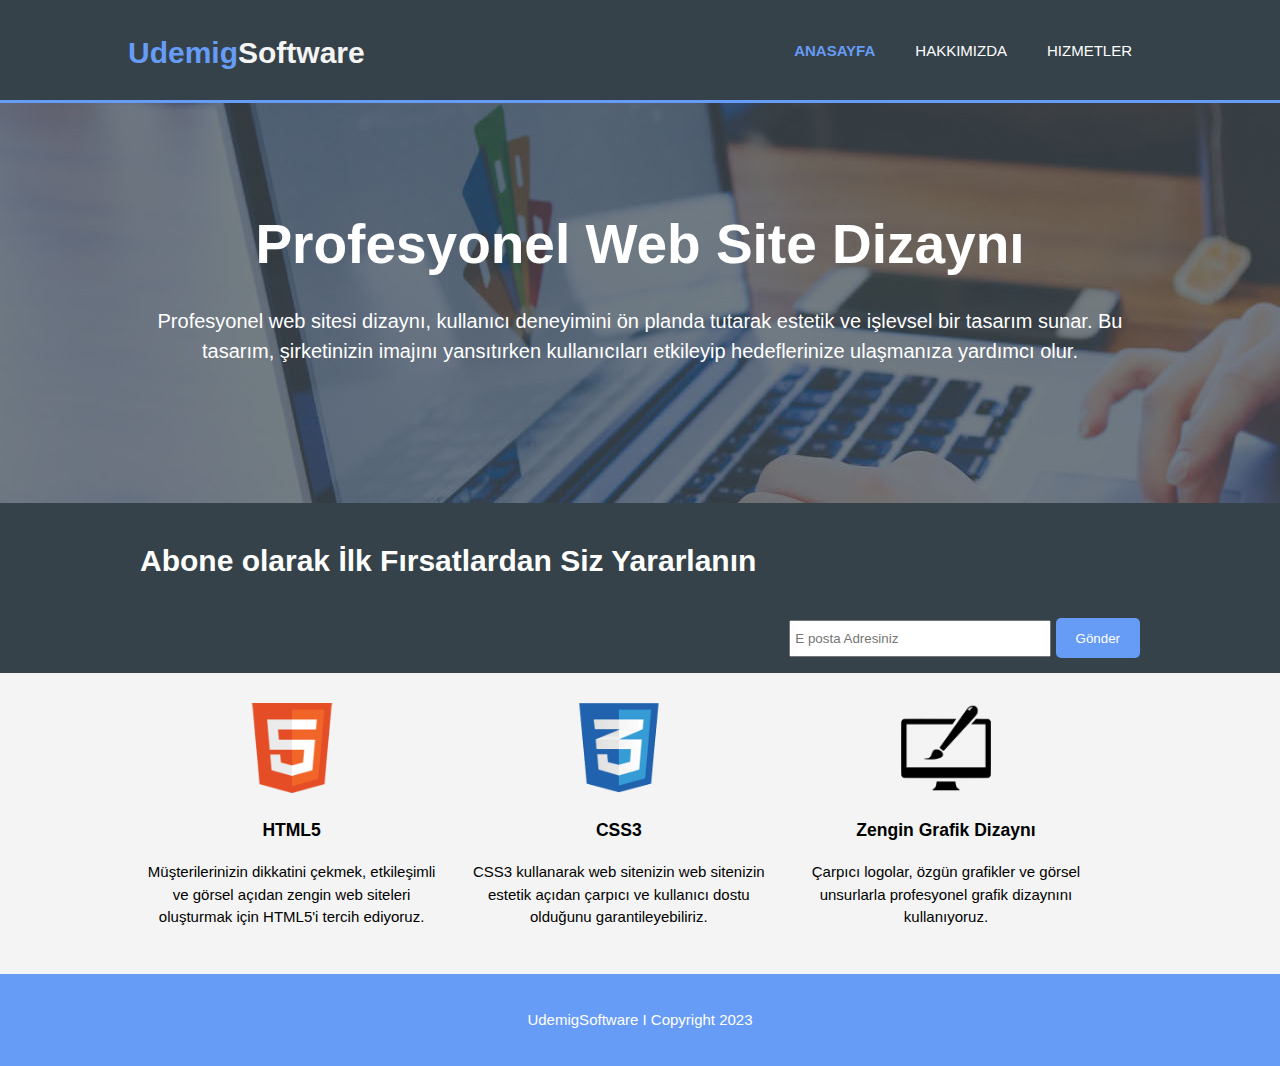
<file: index.html>
<!DOCTYPE html>
<html lang="en">
  <head>
    <meta charset="UTF-8" />
    <meta name="viewport" content="width=device-width, initial-scale=1.0" />
    <title>Udemig Software</title>
    <link rel="shortcut icon" href="/img/udemig.png" type="image/x-icon" />
    <link rel="stylesheet" href="style.css" />
  </head>
  <body>
    <header>
      <div class="container">
        <div id="branding">
          <h1><span class="highlight">Udemig</span>Software</h1>
        </div>
        <nav>
          <ul>
            <li class="current"><a href="index.html">Anasayfa</a></li>
            <li><a href="about.html">Hakkımızda</a></li>
            <li><a href="services.html">Hizmetler</a></li>
          </ul>
        </nav>
      </div>
    </header>

    <section id="showcase">
      <div class="container">
        <h1>Profesyonel Web Site Dizaynı</h1>
        <p>
          Profesyonel web sitesi dizaynı, kullanıcı deneyimini ön planda tutarak
          estetik ve işlevsel bir tasarım sunar. Bu tasarım, şirketinizin
          imajını yansıtırken kullanıcıları etkileyip hedeflerinize ulaşmanıza
          yardımcı olur.
        </p>
      </div>
    </section>

    <section id="newsletter">
      <div class="container">
        <h1>Abone olarak İlk Fırsatlardan Siz Yararlanın</h1>
        <form action="">
          <input type="email" placeholder="E posta Adresiniz" required />
          <button type="submit" class="button_1">Gönder</button>
        </form>
      </div>
    </section>

    <section id="boxes">
      <div class="container">
        <div class="box">
          <img src="/img/html.png" alt="" />
          <h3>HTML5</h3>
          <p>
            Müşterilerinizin dikkatini çekmek, etkileşimli ve görsel açıdan
            zengin web siteleri oluşturmak için HTML5'i tercih ediyoruz.
          </p>
        </div>
        <div class="box">
          <img src="/img/css.png" alt="" />
          <h3>CSS3</h3>
          <p>
            CSS3 kullanarak web sitenizin web sitenizin estetik açıdan çarpıcı
            ve kullanıcı dostu olduğunu garantileyebiliriz.
          </p>
        </div>
        <div class="box">
          <img src="/img/brush.png" alt="" />
          <h3>Zengin Grafik Dizaynı</h3>
          <p>
            Çarpıcı logolar, özgün grafikler ve görsel unsurlarla profesyonel
            grafik dizaynını kullanıyoruz.
          </p>
        </div>
      </div>
    </section>

    <footer>
      <p>UdemigSoftware I Copyright 2023</p>
    </footer>
  </body>
</html>
</file>
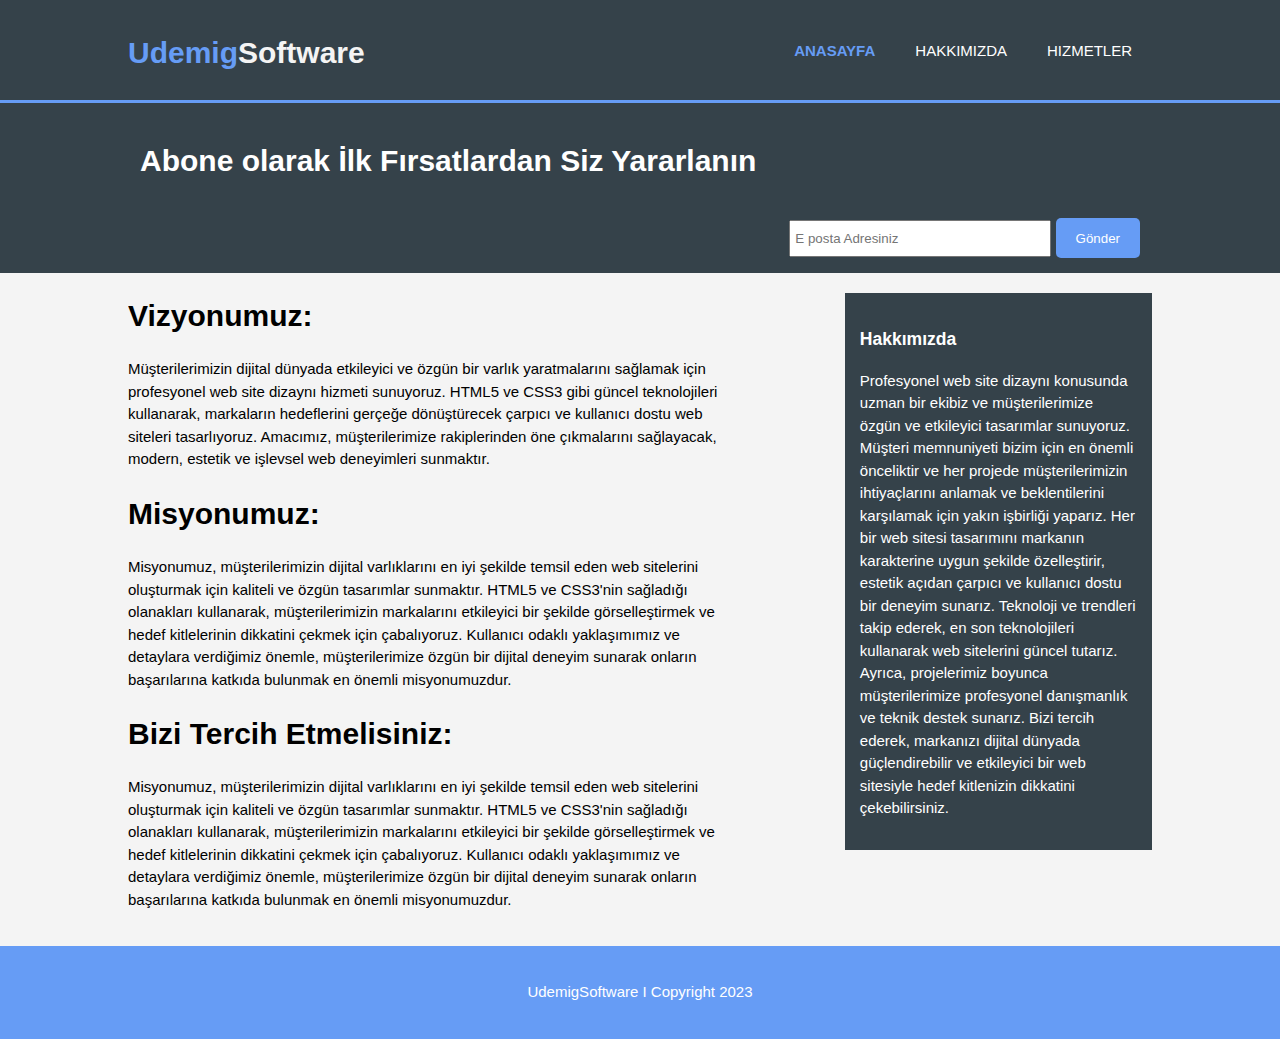
<file: about.html>
<!DOCTYPE html>
<html lang="en">
  <head>
    <meta charset="UTF-8" />
    <meta name="viewport" content="width=device-width, initial-scale=1.0" />
    <title>Hakkımızda</title>
    <link rel="shortcut icon" href="/img/udemig.png" type="image/x-icon" />
    <link rel="stylesheet" href="style.css" />
  </head>
  <body>
    <header>
      <div class="container">
        <div id="branding">
          <h1><span class="highlight">Udemig</span>Software</h1>
        </div>
        <nav>
          <ul>
            <li class="current"><a href="index.html">Anasayfa</a></li>
            <li><a href="about.html">Hakkımızda</a></li>
            <li><a href="services.html">Hizmetler</a></li>
          </ul>
        </nav>
      </div>
    </header>
    <section id="newsletter">
      <div class="container">
        <h1>Abone olarak İlk Fırsatlardan Siz Yararlanın</h1>
        <form action="">
          <input type="email" placeholder="E posta Adresiniz" required />
          <button type="submit" class="button_1">Gönder</button>
        </form>
      </div>
    </section>

    <section id="main">
      <div class="container">
        <article id="main-col">
          <h1>Vizyonumuz:</h1>
          <p>
            Müşterilerimizin dijital dünyada etkileyici ve özgün bir varlık
            yaratmalarını sağlamak için profesyonel web site dizaynı hizmeti
            sunuyoruz. HTML5 ve CSS3 gibi güncel teknolojileri kullanarak,
            markaların hedeflerini gerçeğe dönüştürecek çarpıcı ve kullanıcı
            dostu web siteleri tasarlıyoruz. Amacımız, müşterilerimize
            rakiplerinden öne çıkmalarını sağlayacak, modern, estetik ve
            işlevsel web deneyimleri sunmaktır.
          </p>
          <h1>Misyonumuz:</h1>
          <p>
            Misyonumuz, müşterilerimizin dijital varlıklarını en iyi şekilde
            temsil eden web sitelerini oluşturmak için kaliteli ve özgün
            tasarımlar sunmaktır. HTML5 ve CSS3'nin sağladığı olanakları
            kullanarak, müşterilerimizin markalarını etkileyici bir şekilde
            görselleştirmek ve hedef kitlelerinin dikkatini çekmek için
            çabalıyoruz. Kullanıcı odaklı yaklaşımımız ve detaylara verdiğimiz
            önemle, müşterilerimize özgün bir dijital deneyim sunarak onların
            başarılarına katkıda bulunmak en önemli misyonumuzdur.
          </p>
          <h1>Bizi Tercih Etmelisiniz:</h1>
          <p>
            Misyonumuz, müşterilerimizin dijital varlıklarını en iyi şekilde
            temsil eden web sitelerini oluşturmak için kaliteli ve özgün
            tasarımlar sunmaktır. HTML5 ve CSS3'nin sağladığı olanakları
            kullanarak, müşterilerimizin markalarını etkileyici bir şekilde
            görselleştirmek ve hedef kitlelerinin dikkatini çekmek için
            çabalıyoruz. Kullanıcı odaklı yaklaşımımız ve detaylara verdiğimiz
            önemle, müşterilerimize özgün bir dijital deneyim sunarak onların
            başarılarına katkıda bulunmak en önemli misyonumuzdur.
          </p>
        </article>
        <aside id="sidebar">
          <div class="dark">
            <h3>Hakkımızda</h3>
            <p>
              Profesyonel web site dizaynı konusunda uzman bir ekibiz ve
              müşterilerimize özgün ve etkileyici tasarımlar sunuyoruz. Müşteri
              memnuniyeti bizim için en önemli önceliktir ve her projede
              müşterilerimizin ihtiyaçlarını anlamak ve beklentilerini
              karşılamak için yakın işbirliği yaparız. Her bir web sitesi
              tasarımını markanın karakterine uygun şekilde özelleştirir,
              estetik açıdan çarpıcı ve kullanıcı dostu bir deneyim sunarız.
              Teknoloji ve trendleri takip ederek, en son teknolojileri
              kullanarak web sitelerini güncel tutarız. Ayrıca, projelerimiz
              boyunca müşterilerimize profesyonel danışmanlık ve teknik destek
              sunarız. Bizi tercih ederek, markanızı dijital dünyada
              güçlendirebilir ve etkileyici bir web sitesiyle hedef kitlenizin
              dikkatini çekebilirsiniz.
            </p>
          </div>
        </aside>
      </div>
    </section>
    <footer>
      <p>UdemigSoftware I Copyright 2023</p>
    </footer>
  </body>
</html>
</file>
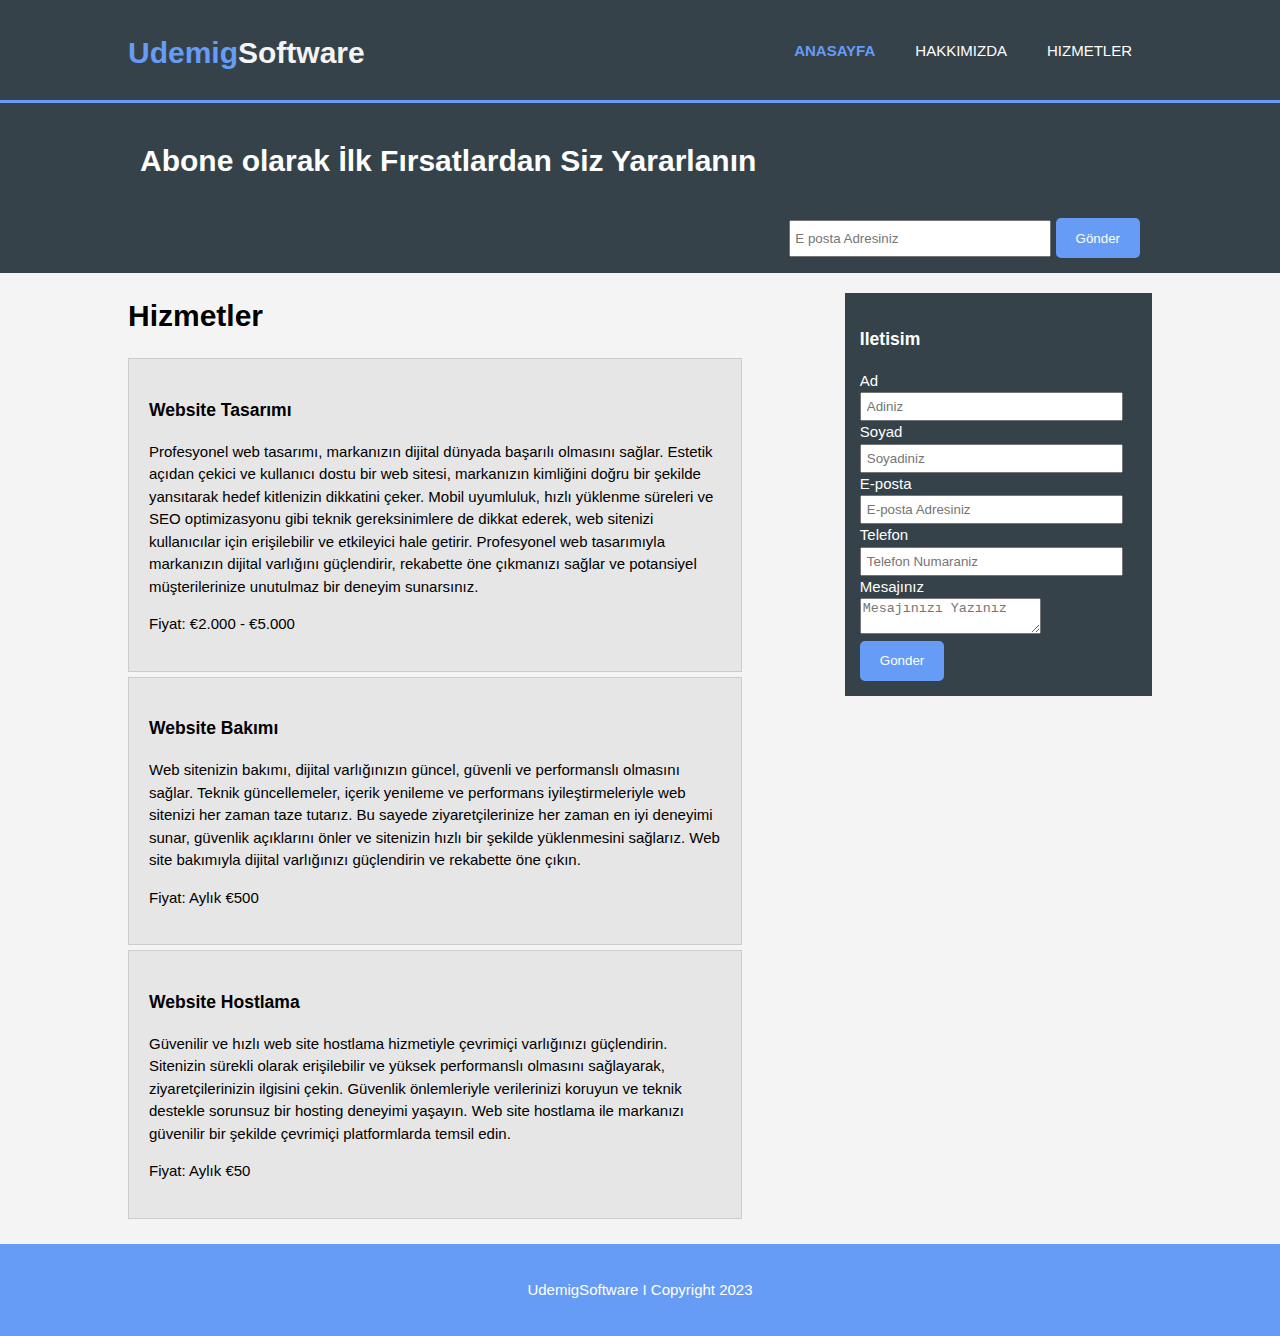
<file: services.html>
<!DOCTYPE html>
<html lang="en">
  <head>
    <meta charset="UTF-8" />
    <meta name="viewport" content="width=device-width, initial-scale=1.0" />
    <title>Hizmetler</title>
    <link rel="shortcut icon" href="/img/udemig.png" type="image/x-icon" />
    <link rel="stylesheet" href="style.css" />
  </head>
  <body>
    <header>
      <div class="container">
        <div id="branding">
          <h1><span class="highlight">Udemig</span>Software</h1>
        </div>
        <nav>
          <ul>
            <li class="current"><a href="index.html">Anasayfa</a></li>
            <li><a href="about.html">Hakkımızda</a></li>
            <li><a href="services.html">Hizmetler</a></li>
          </ul>
        </nav>
      </div>
    </header>

    <section id="newsletter">
      <div class="container">
        <h1>Abone olarak İlk Fırsatlardan Siz Yararlanın</h1>
        <form action="">
          <input type="email" placeholder="E posta Adresiniz" required />
          <button type="submit" class="button_1">Gönder</button>
        </form>
      </div>
    </section>

    <section id="main">
      <div class="container">
        <article id="main-col">
          <h1>Hizmetler</h1>
          <ul id="services">
            <li>
              <h3>Website Tasarımı</h3>
              <p>
                Profesyonel web tasarımı, markanızın dijital dünyada başarılı
                olmasını sağlar. Estetik açıdan çekici ve kullanıcı dostu bir
                web sitesi, markanızın kimliğini doğru bir şekilde yansıtarak
                hedef kitlenizin dikkatini çeker. Mobil uyumluluk, hızlı
                yüklenme süreleri ve SEO optimizasyonu gibi teknik
                gereksinimlere de dikkat ederek, web sitenizi kullanıcılar için
                erişilebilir ve etkileyici hale getirir. Profesyonel web
                tasarımıyla markanızın dijital varlığını güçlendirir, rekabette
                öne çıkmanızı sağlar ve potansiyel müşterilerinize unutulmaz bir
                deneyim sunarsınız.
              </p>
              <p>Fiyat: €2.000 - €5.000</p>
            </li>
            <li>
              <h3>Website Bakımı</h3>
              <p>
                Web sitenizin bakımı, dijital varlığınızın güncel, güvenli ve
                performanslı olmasını sağlar. Teknik güncellemeler, içerik
                yenileme ve performans iyileştirmeleriyle web sitenizi her zaman
                taze tutarız. Bu sayede ziyaretçilerinize her zaman en iyi
                deneyimi sunar, güvenlik açıklarını önler ve sitenizin hızlı bir
                şekilde yüklenmesini sağlarız. Web site bakımıyla dijital
                varlığınızı güçlendirin ve rekabette öne çıkın.
              </p>
              <p>Fiyat: Aylık €500</p>
            </li>
            <li>
              <h3>Website Hostlama</h3>
              <p>
                Güvenilir ve hızlı web site hostlama hizmetiyle çevrimiçi
                varlığınızı güçlendirin. Sitenizin sürekli olarak erişilebilir
                ve yüksek performanslı olmasını sağlayarak, ziyaretçilerinizin
                ilgisini çekin. Güvenlik önlemleriyle verilerinizi koruyun ve
                teknik destekle sorunsuz bir hosting deneyimi yaşayın. Web site
                hostlama ile markanızı güvenilir bir şekilde çevrimiçi
                platformlarda temsil edin.
              </p>
              <p>Fiyat: Aylık €50</p>
            </li>
          </ul>
        </article>
        <aside id="sidebar">
          <div class="dark">
            <h3>Iletisim</h3>
            <form action="" class="quote">
              <div>
                <label for="">Ad</label><br />
                <input type="text" placeholder="Adiniz" required />
              </div>
              <div>
                <label for="">Soyad</label><br />
                <input type="text" placeholder="Soyadiniz" required />
              </div>
              <div>
                <label for="">E-posta</label><br />
                <input type="email" placeholder="E-posta Adresiniz" required />
              </div>
              <div>
                <label for="">Telefon</label><br />
                <input type="number" placeholder="Telefon Numaraniz" required />
              </div>
              <div>
                <label for="">Mesajınız</label><br />
                <textarea placeholder="Mesajınızı Yazınız"></textarea>
              </div>
              <button type="submit" class="button_1">Gonder</button>
            </form>
          </div>
        </aside>
      </div>
    </section>

    <footer>
      <p>UdemigSoftware I Copyright 2023</p>
    </footer>
  </body>
</html>
</file>
<file: style.css>
:root {
  --maincolor: #669cf5;
  --background: #35424a;
}

body {
  font-size: 15px;
  font-family: Arial, Helvetica, sans-serif;
  line-height: 1.5;
  padding: 0;
  margin: 0;
  background-color: #f4f4f4;
}

.container {
  width: 80%;
  margin: auto;
  overflow: hidden;
}

ul {
  margin: 0;
  padding: 0;
}

header {
  background-color: var(--background);
  color: #f4f4f4;
  min-height: 70px;
  padding-top: 30px;
  border-bottom: var(--maincolor) 3px solid;
}

header a {
  color: #fff;
  text-decoration: none;
  text-transform: uppercase;
}

header ul {
  list-style-type: none;
}
header li {
  float: left;
  display: inline;
  padding: 0 20px;
}

header #branding {
  float: left;
}

header #branding h1 {
  margin: 0;
}

header nav {
  float: right;
  margin-top: 10px;
}

header .highlight,
header .current a {
  color: var(--maincolor);
  font-weight: bold;
}

#showcase {
  background: url(/img/showcase.jpg) no-repeat 0 -400px;
  min-height: 400px;
  text-align: center;
  color: #fff;
}

#showcase h1 {
  font-size: 55px;
  margin-top: 100px;
  margin-bottom: 10px;
}

#showcase p {
  font-size: 20px;
}

#newsletter {
  background-color: var(--background);
  color: #fff;
  padding: 15px;
}

#newletter h1 {
  float: left;
}

#newsletter form {
  float: right;
  margin-top: 15px;
}

#newsletter input {
  height: 25px;
  width: 250px;
  padding: 4px;
}

.button_1 {
  height: 40px;
  background: var(--maincolor);
  border: 0;
  border-radius: 5px;
  color: #fff;
  padding: 0 20px;
}

#boxes {
  margin-top: 20px;
}

#boxes .box {
  float: left;
  width: 30%;
  padding: 10px;
  text-align: center;
}

#boxes .box img {
  width: 90px;
}

footer {
  background-color: var(--maincolor);
  padding: 20px;
  margin-top: 20px;
  color: #fff;
  text-align: center;
}

.dark {
  background-color: var(--background);
  padding: 15px;
  color: #fff;
  margin-top: 10px;
  margin-bottom: 10px;
}

aside#sidebar {
  float: right;
  width: 30%;
  margin-top: 10px;
}

article#main-col {
  float: left;
  width: 60%;
}

aside#sidebar .quote input,
aside#bar .quote textarea {
  width: 90%;
  padding: 5px;
}

ul#services li {
  background-color: #e6e6e6;
  border: #ccc solid 1px;
  list-style: none;
  padding: 20px;
  margin-bottom: 5px;
}

@media (max-width: 768px) {
  header #branding,
  header nav,
  header nav li,
  #newsletter h1,
  #newsletter form,
  #boxes .box,
  article#main-col,
  aside#sidebar {
    text-align: center;
    width: 100%;
    float: none;
  }
}
</file>
